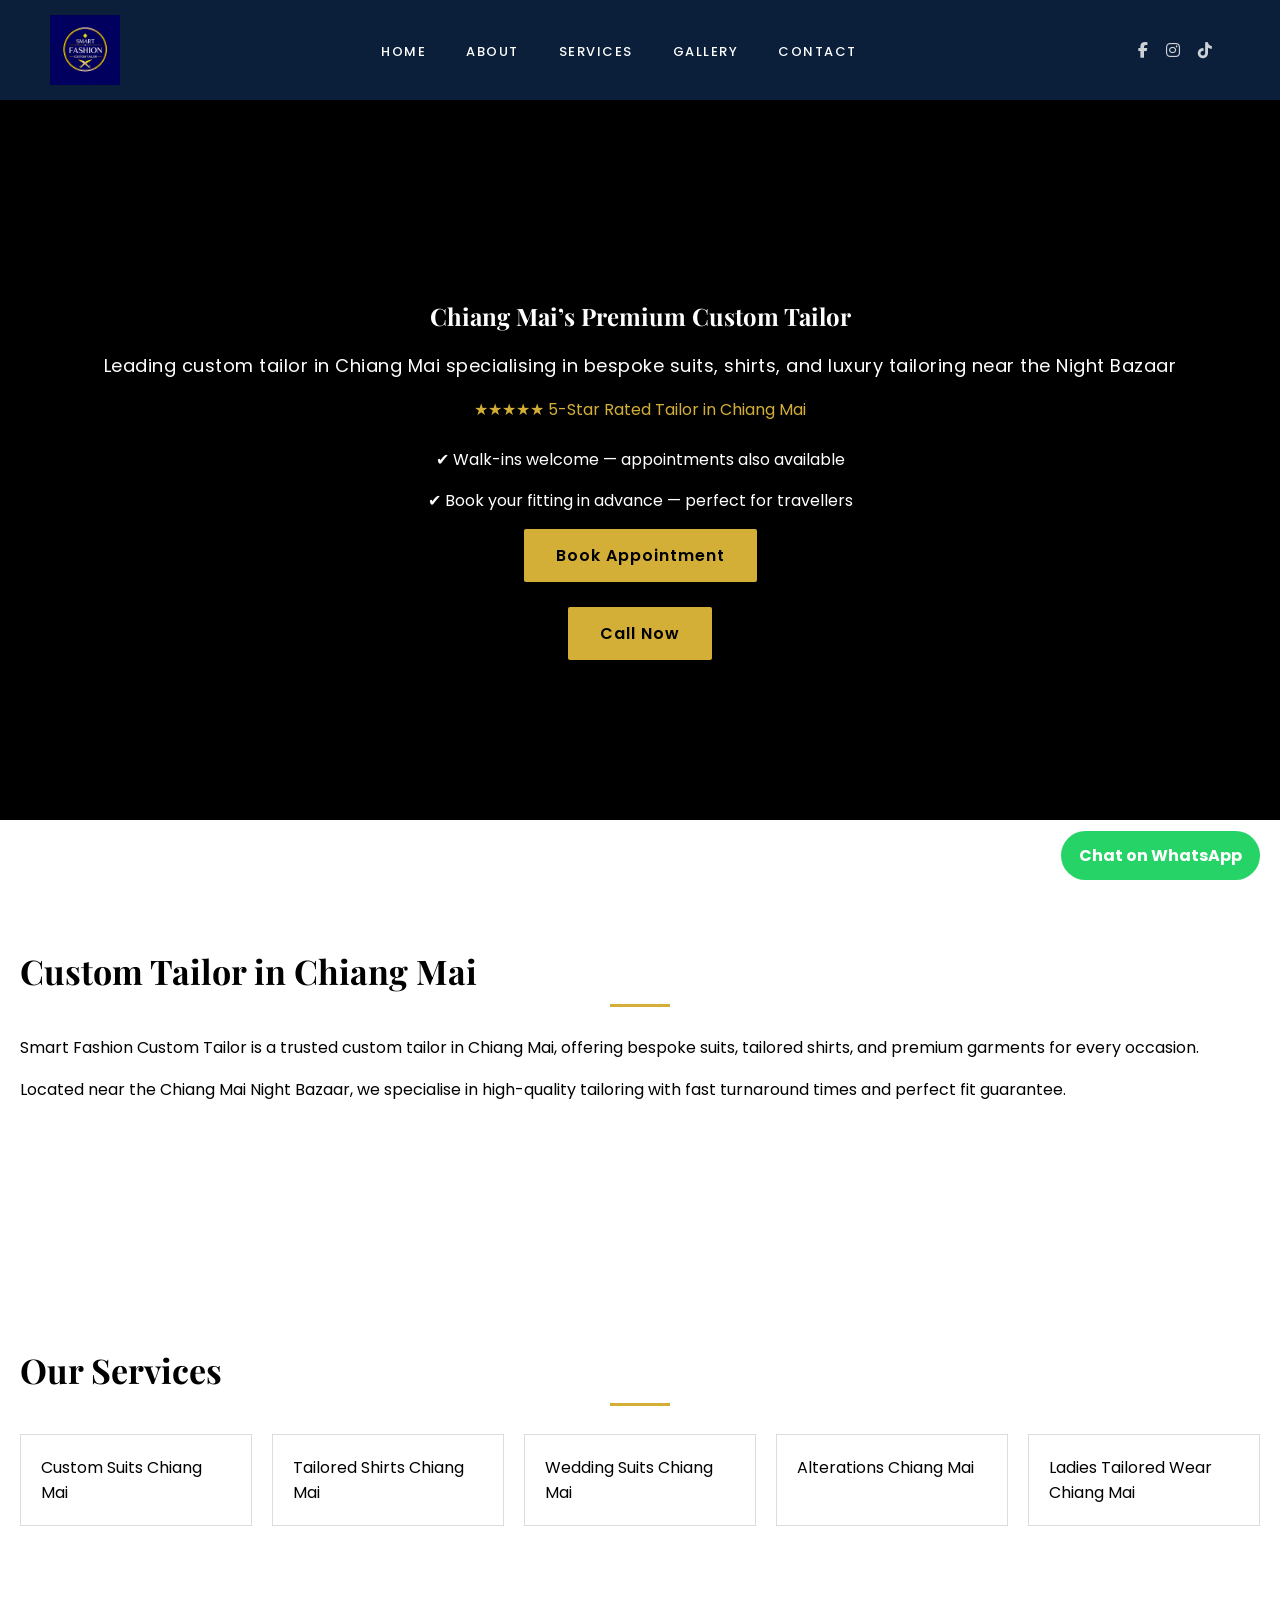
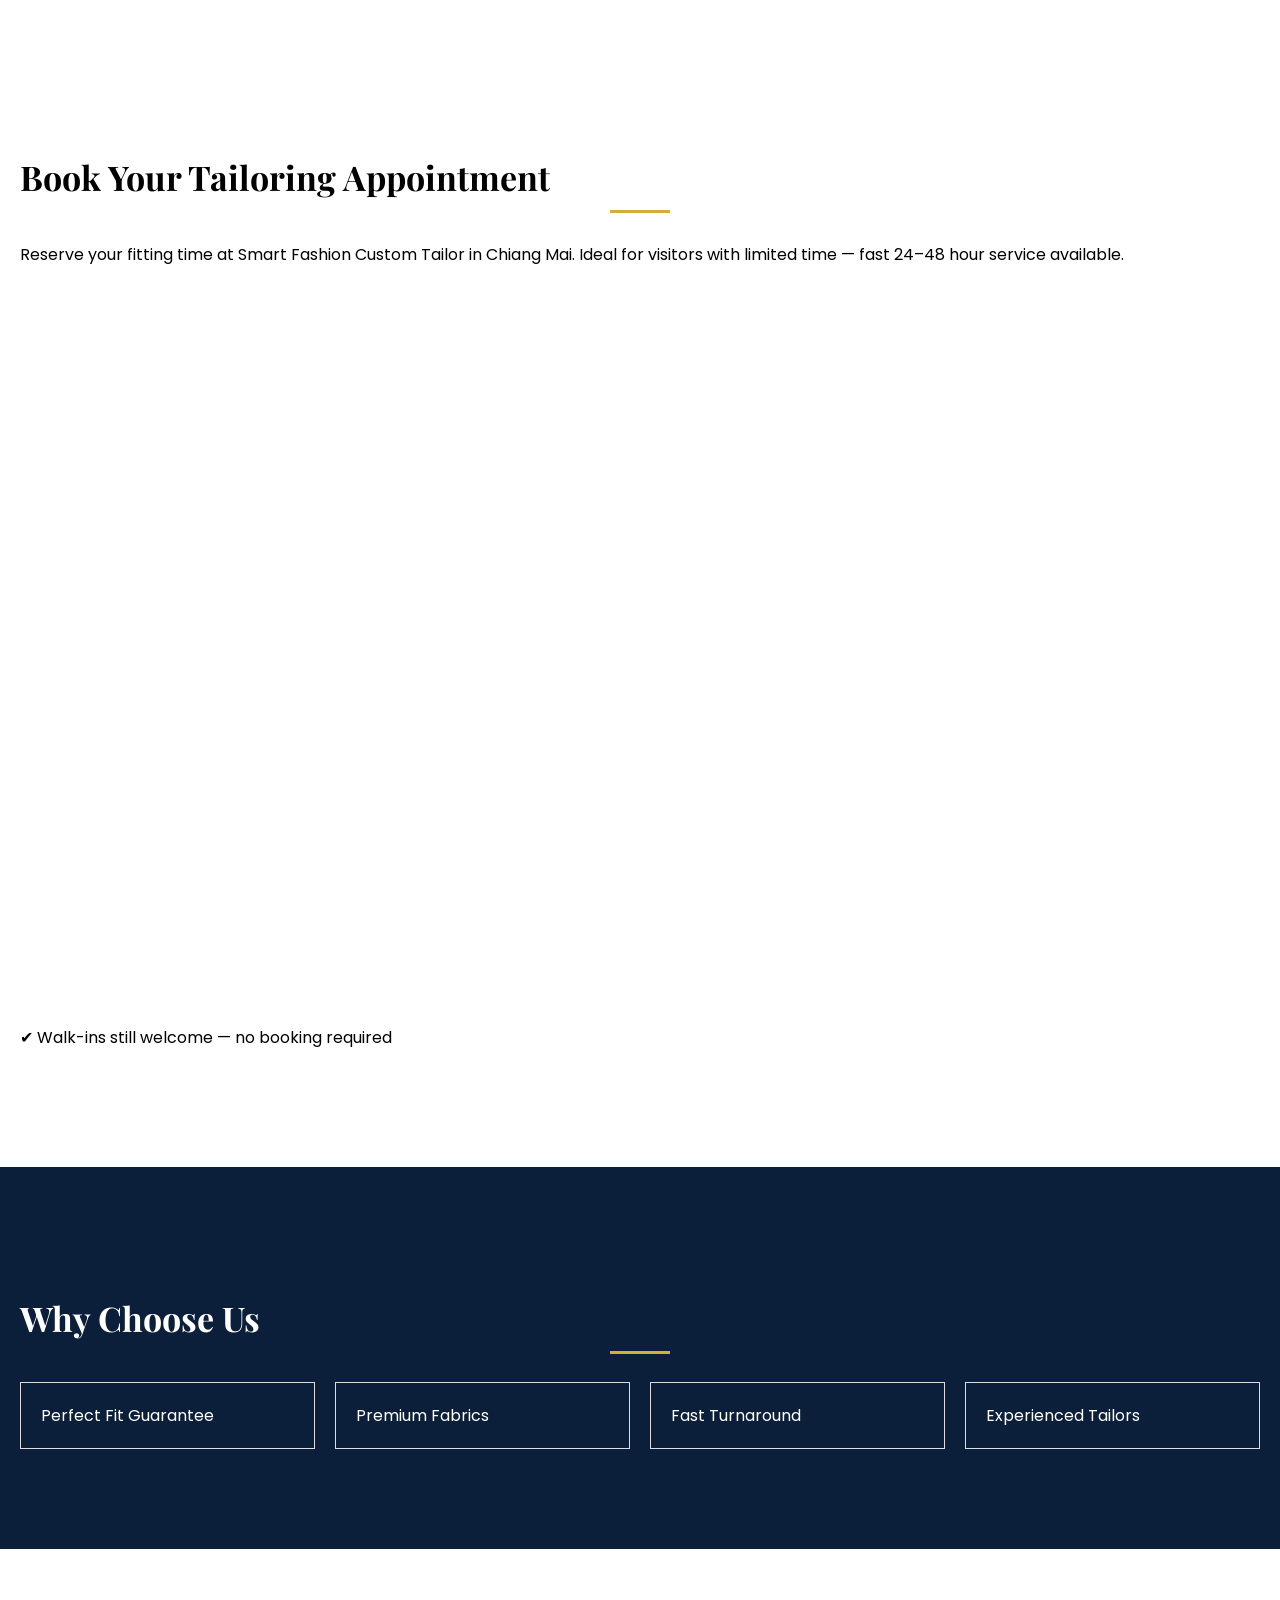
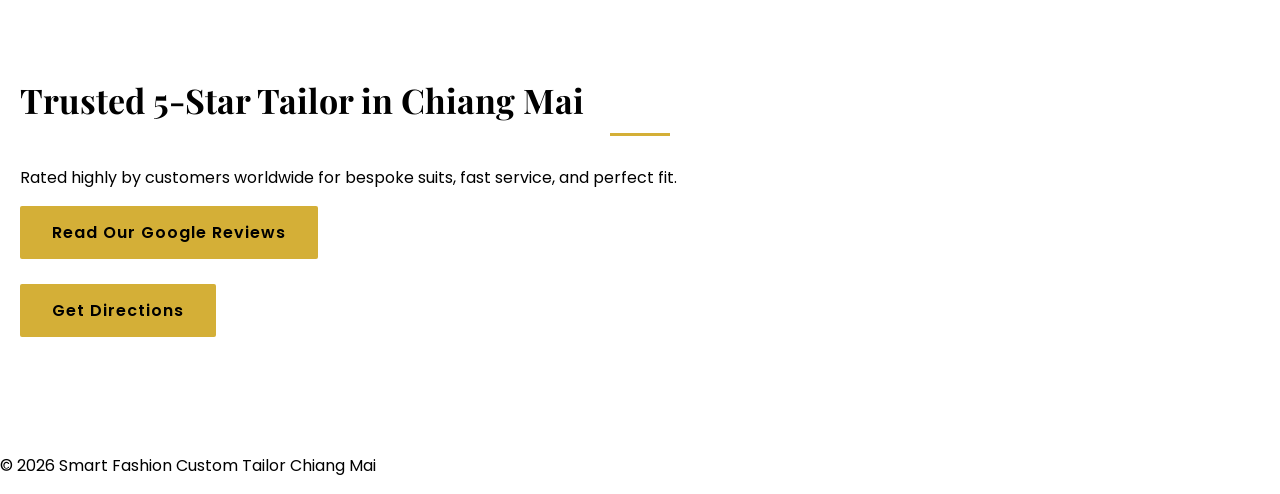
<file: index.html>
<!DOCTYPE html>
<html lang="en">
<head>
<meta charset="UTF-8">
<meta name="viewport" content="width=device-width, initial-scale=1.0">

<title>Custom Tailor Chiang Mai | Smart Fashion Custom Tailor</title>

<meta name="description" content="Premium custom tailor in Chiang Mai. Bespoke suits, shirts, and wedding tailoring with perfect fit in 24–48 hours. Visit Smart Fashion Custom Tailor today.">
  <meta name="robots" content="index, follow">
  
<link rel="stylesheet" href="style.css">
<link rel="icon" type="image/png" href="logo.jpg">

<link href="https://fonts.googleapis.com/css2?family=Playfair+Display:wght@500;600&family=Poppins:wght@300;400;500&display=swap" rel="stylesheet">
<link rel="stylesheet" href="https://cdnjs.cloudflare.com/ajax/libs/font-awesome/6.5.0/css/all.min.css">
<!-- PRIMARY SEO KEYWORDS -->
<meta name="keywords" content="
Smart Fashion Tailor,
Smart Fashion Custom Tailor,
Smart Fashion Tailor Chiang Mai,
Smart Fashion Chiang Mai,
Smart Tailor Thailand,
bespoke tailor Chiang Mai,
custom tailor Chiang Mai,
best tailor Chiang Mai,
Chiang Mai tailor,
custom suits Chiang Mai,
bespoke suits Chiang Mai,
luxury tailor Chiang Mai,
premium tailor Chiang Mai,
tailor shop Chiang Mai,
custom tailor Thailand,
made to measure suits Thailand,
tailor near Chiang Mai Night Bazaar,
Chiang Mai Night Bazaar tailor,
tailor Chang Khlan Chiang Mai,
custom wedding suits Thailand,
wedding tailor Chiang Mai,
groom suits Chiang Mai,
custom tuxedo Chiang Mai,
business suits Chiang Mai,
tailored shirts Chiang Mai,
tailored trousers Chiang Mai,
linen suits Chiang Mai,
Italian style suits Thailand,
women tailor Chiang Mai,
ladies tailor Chiang Mai,
custom dresses Chiang Mai,
tailored women suits Chiang Mai,
evening dresses Chiang Mai,
bespoke dresses Thailand,
custom clothing Chiang Mai,
custom made clothing Thailand,
same week tailoring Chiang Mai,
express tailor Chiang Mai,
fast custom tailoring Thailand,
tailor for tourists Chiang Mai,
tourist tailor Thailand,
travel suit fitting Chiang Mai,
premium fabrics Chiang Mai,
Italian fabrics Thailand,
handmade tailoring Chiang Mai,
bespoke craftsmanship Thailand,
expert tailors Chiang Mai,
master tailor Thailand,
custom fit tailoring,
precision tailoring Thailand,
suit alterations Chiang Mai,
clothing alterations Thailand,
personal tailoring service Chiang Mai,
professional tailoring services Thailand,
best reviewed tailor Chiang Mai,
trusted tailor Thailand,
recommended tailor Chiang Mai,
highly rated tailor Chiang Mai
">

<!-- OPEN GRAPH SEO -->
<meta property="og:title" content="Best Custom Tailor in Chiang Mai | Smart Fashion Custom Tailor">
<meta property="og:description" content="Luxury bespoke tailoring in Chiang Mai near Night Bazaar. Custom suits, wedding attire, tailored shirts, dresses, and premium alterations with perfect fit guarantee.">
<meta property="og:type" content="website">
<meta property="og:url" content="https://smartfashiontailor.com">
<meta property="og:image" content="https://smartfashiontailor.com/logo.jpg">

<!-- TWITTER SEO -->
<meta name="twitter:card" content="summary_large_image">
<meta name="twitter:title" content="Smart Fashion Custom Tailor Chiang Mai">
<meta name="twitter:description" content="Premium custom tailor in Chiang Mai specialising in bespoke suits, wedding suits, tailored shirts, dresses, and luxury tailoring services.">
<meta name="twitter:image" content="https://smartfashiontailor.com/logo.jpg">

<!-- LOCAL SEO -->
<meta name="geo.region" content="TH-50">
<meta name="geo.placename" content="Chiang Mai">
<meta name="geo.position" content="18.787747;98.993128">
<meta name="ICBM" content="18.787747, 98.993128">

<!-- CANONICAL -->
<link rel="canonical" href="https://smartfashiontailor.com">

<!-- STRUCTURED DATA -->
<script type="application/ld+json">
{
  "@context": "https://schema.org",
  "@type": "ClothingStore",
  "name": "Smart Fashion Custom Tailor",
  "image": "https://smartfashiontailor.com/logo.jpg",
  "url": "https://smartfashiontailor.com",
  "telephone": "+66 83 636 7660",
  "email": "smartfashionchiangmai@gmail.com",
  "address": {
    "@type": "PostalAddress",
    "streetAddress": "Chang Khlan Road, Chiang Mai Night Bazaar",
    "addressLocality": "Chiang Mai",
    "addressRegion": "Chiang Mai",
    "postalCode": "50100",
    "addressCountry": "TH"
  },
  "priceRange": "$$",
  "description": "Smart Fashion Custom Tailor in Chiang Mai offers bespoke suits, custom dresses, tailored shirts, wedding attire, and luxury tailoring services near Chiang Mai Night Bazaar.",
  "areaServed": "Chiang Mai",
  "sameAs": [
    "https://www.facebook.com/SmartFasionCustomTailor",
    "https://www.instagram.com/smart_fasion_custom_tailor/",
    "https://www.tiktok.com/@smartfashionchiangmai",
    "https://www.tripadvisor.com/Attraction_Review-g293917-d8858176-Reviews-Smart_Fashion_Custom_Tailor-Chiang_Mai.html"
  ]
}
</script>
</head>

<body>

<header class="header">
  <img src="logo.jpg" alt="Smart Fashion Custom Tailor Logo" class="logo">

  <nav>
    <a href="index.html">Home</a>
    <a href="about.html">About</a>
    <a href="services.html">Services</a>
    <a href="gallery.html">Gallery</a>
    <a href="contact.html">Contact</a>
  </nav>

  <div class="socials">
    <a href="https://www.facebook.com/SmartFasionCustomTailor" target="_blank">
      <i class="fab fa-facebook-f"></i>
    </a>

    <a href="https://www.instagram.com/smart_fasion_custom_tailor/" target="_blank">
      <i class="fab fa-instagram"></i>
    </a>

    <a href="https://www.tiktok.com/@smartfashionchiangmai" target="_blank">
      <i class="fab fa-tiktok"></i>
    </a>

    <a href="https://www.tripadvisor.com/Attraction_Review-g293917-d8858176-Reviews-Smart_Fashion_Custom_Tailor-Chiang_Mai.html" target="_blank">
      <i class="fab fa-tripadvisor"></i>
    </a>
  </div>
</header>

<section class="hero">

 <video autoplay muted loop playsinline webkit-playsinline class="hero-video" preload="auto" aria-label="Luxury bespoke tailoring in Chiang Mai">
    <source src="hero.mp4" type="video/mp4">
  </video>

  <div class="overlay"></div>

  <div class="hero-content">
    <h1>Chiang Mai’s Premium Custom Tailor</h1>
    <p class="subtitle">
      Leading custom tailor in Chiang Mai specialising in bespoke suits, shirts, and luxury tailoring near the Night Bazaar
    </p>

    <p class="trust">
      ★★★★★ 5-Star Rated Tailor in Chiang Mai
    </p>

    <!-- NEW -->
    <p style="margin-top:10px;">
    ✔ Walk-ins welcome — appointments also available
    </p>
    <p style="margin-top:10px;">
  ✔ Book your fitting in advance — perfect for travellers
</p>

   <a href="https://calendly.com/smartfashionchiangmai/30min" target="_blank" class="btn">
  Book Appointment
</a>
  
    <!-- NEW -->
    <br><br>
    <a href="tel:+66836367660" class="btn">Call Now</a>
  </div>

</section>

<section class="section">
  <h2>Custom Tailor in Chiang Mai</h2>

  <p>
    Smart Fashion Custom Tailor is a trusted custom tailor in Chiang Mai, offering bespoke suits, tailored shirts, and premium garments for every occasion.
  </p>

  <p>
    Located near the Chiang Mai Night Bazaar, we specialise in high-quality tailoring with fast turnaround times and perfect fit guarantee.
  </p>
</section>

<section class="section">
  <h2>Our Services</h2>
  <div class="grid">
    <div class="card">Custom Suits Chiang Mai</div>
    <div class="card">Tailored Shirts Chiang Mai</div>
    <div class="card">Wedding Suits Chiang Mai</div>
    <div class="card">Alterations Chiang Mai</div>
    <div class="card">Ladies Tailored Wear Chiang Mai</div>
  </div>
</section>
<section class="section">
  <h2>Book Your Tailoring Appointment</h2>

  <p>
    Reserve your fitting time at Smart Fashion Custom Tailor in Chiang Mai. 
    Ideal for visitors with limited time — fast 24–48 hour service available.
  </p>

  <iframe 
    src="https://calendly.com/smartfashionchiangmai/30min"
    width="100%" 
    height="700" 
    style="border:none; margin-top:20px;">
  </iframe>
  <p style="margin-top:15px;">
  ✔ Walk-ins still welcome — no booking required
</p>
</section>
<section class="section dark">
  <h2>Why Choose Us</h2>
  <div class="grid">
    <div class="card">Perfect Fit Guarantee</div>
    <div class="card">Premium Fabrics</div>
    <div class="card">Fast Turnaround</div>
    <div class="card">Experienced Tailors</div>
  </div>
</section>

<!-- NEW -->
<section class="section">
  <h2>Trusted 5-Star Tailor in Chiang Mai</h2>

  <p>
    Rated highly by customers worldwide for bespoke suits, fast service, and perfect fit.
  </p>

  <a href="https://www.google.com/maps/place/Smart+Fashion+Custom+Tailor+Chiang+Mai" target="_blank" class="btn">
    Read Our Google Reviews
      </a>
<br><br>

<a href="contact.html" class="btn">
  Get Directions
</a>
</section>

<a href="https://wa.me/66836367660" class="whatsapp">Chat on WhatsApp</a>
   <script src="https://cdn.botpress.cloud/webchat/v3.6/inject.js"></script>
<script src="https://files.bpcontent.cloud/2026/04/07/02/20260407022443-PZRQ290R.js" defer></script>
<footer>
  <p>© 2026 Smart Fashion Custom Tailor Chiang Mai</p>
</footer>

</body>
</html>
</file>
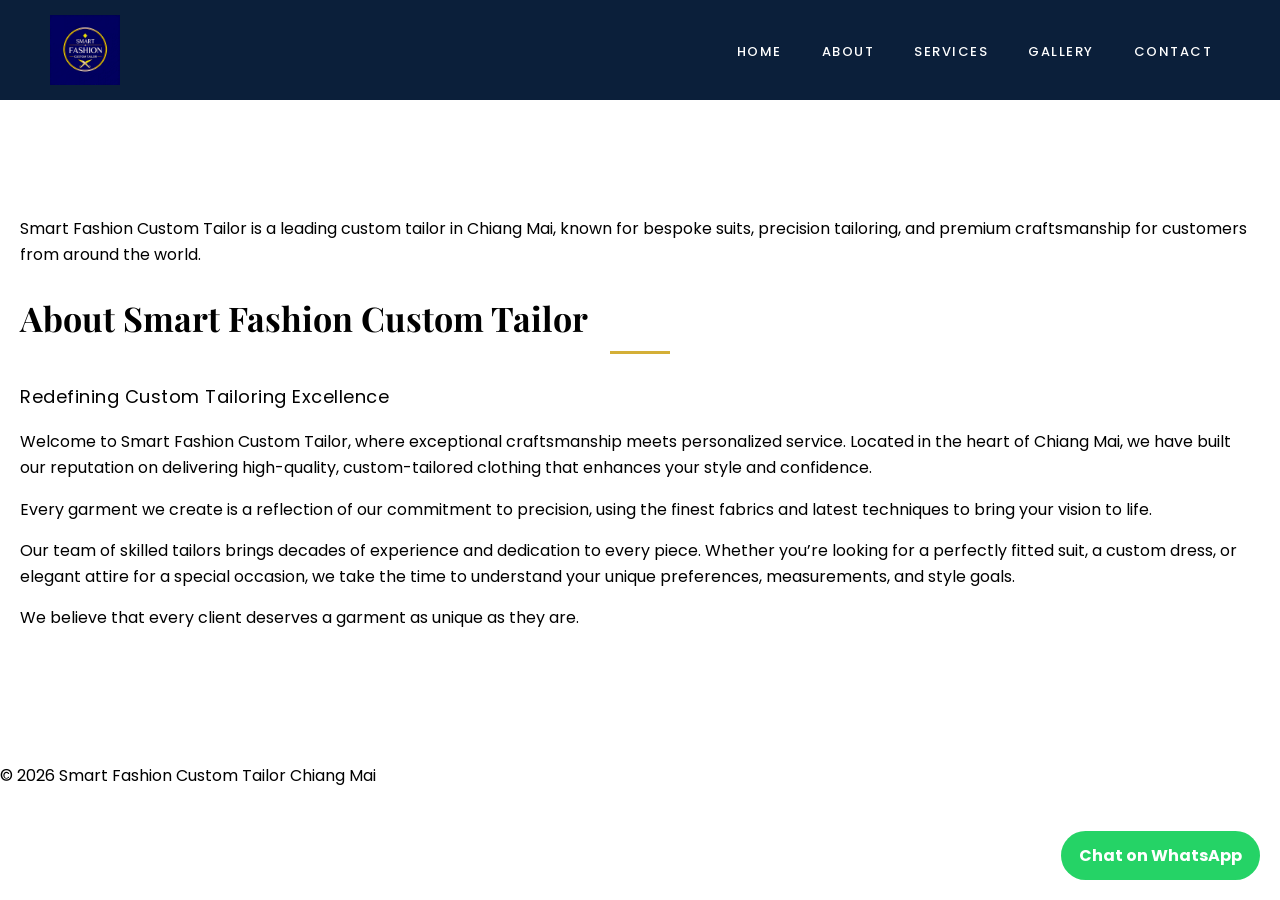
<file: about.html>
<!DOCTYPE html>
<html lang="en">
<head>
<meta charset="UTF-8">
<meta name="viewport" content="width=device-width, initial-scale=1.0">
<title>About Smart Fashion Custom Tailor | Chiang Mai Tailor</title>
  <meta name="description" content="Learn about Smart Fashion Custom Tailor in Chiang Mai. Experienced tailors creating high-quality bespoke suits and garments with precision and care.">
<link rel="stylesheet" href="style.css">
  <link href="https://fonts.googleapis.com/css2?family=Playfair+Display:wght@500;600&family=Poppins:wght@300;400;500&display=swap" rel="stylesheet">
</head>

<body>

<header class="header">
  <img src="logo.jpg" alt="Smart Fashion Custom Tailor Logo" class="logo">

  <nav>
    <a href="index.html">Home</a>
    <a href="about.html">About</a>
    <a href="services.html">Services</a>
    <a href="gallery.html">Gallery</a>
    <a href="contact.html">Contact</a>
  </nav>
</header>

<section class="section">
<p>
  Smart Fashion Custom Tailor is a leading custom tailor in Chiang Mai, known for bespoke suits, precision tailoring, and premium craftsmanship for customers from around the world.
</p>
  <h2>About Smart Fashion Custom Tailor</h2>

  <p class="subtitle">
    Redefining Custom Tailoring Excellence
  </p>

  <p>
    Welcome to Smart Fashion Custom Tailor, where exceptional craftsmanship meets personalized service. 
    Located in the heart of Chiang Mai, we have built our reputation on delivering high-quality, 
    custom-tailored clothing that enhances your style and confidence.
  </p>

  <p>
    Every garment we create is a reflection of our commitment to precision, using the finest fabrics 
    and latest techniques to bring your vision to life.
  </p>

  <p>
    Our team of skilled tailors brings decades of experience and dedication to every piece. Whether 
    you’re looking for a perfectly fitted suit, a custom dress, or elegant attire for a special 
    occasion, we take the time to understand your unique preferences, measurements, and style goals.
  </p>

  <p>
    We believe that every client deserves a garment as unique as they are.
  </p>

</section>
<a href="https://wa.me/66836367660" class="whatsapp">Chat on WhatsApp</a>
   <script src="https://cdn.botpress.cloud/webchat/v3.6/inject.js"></script>
<script src="https://files.bpcontent.cloud/2026/04/07/02/20260407022443-PZRQ290R.js" defer></script>
<footer>
  <p>© 2026 Smart Fashion Custom Tailor Chiang Mai</p>
</footer>

</body>
</html>
</file>
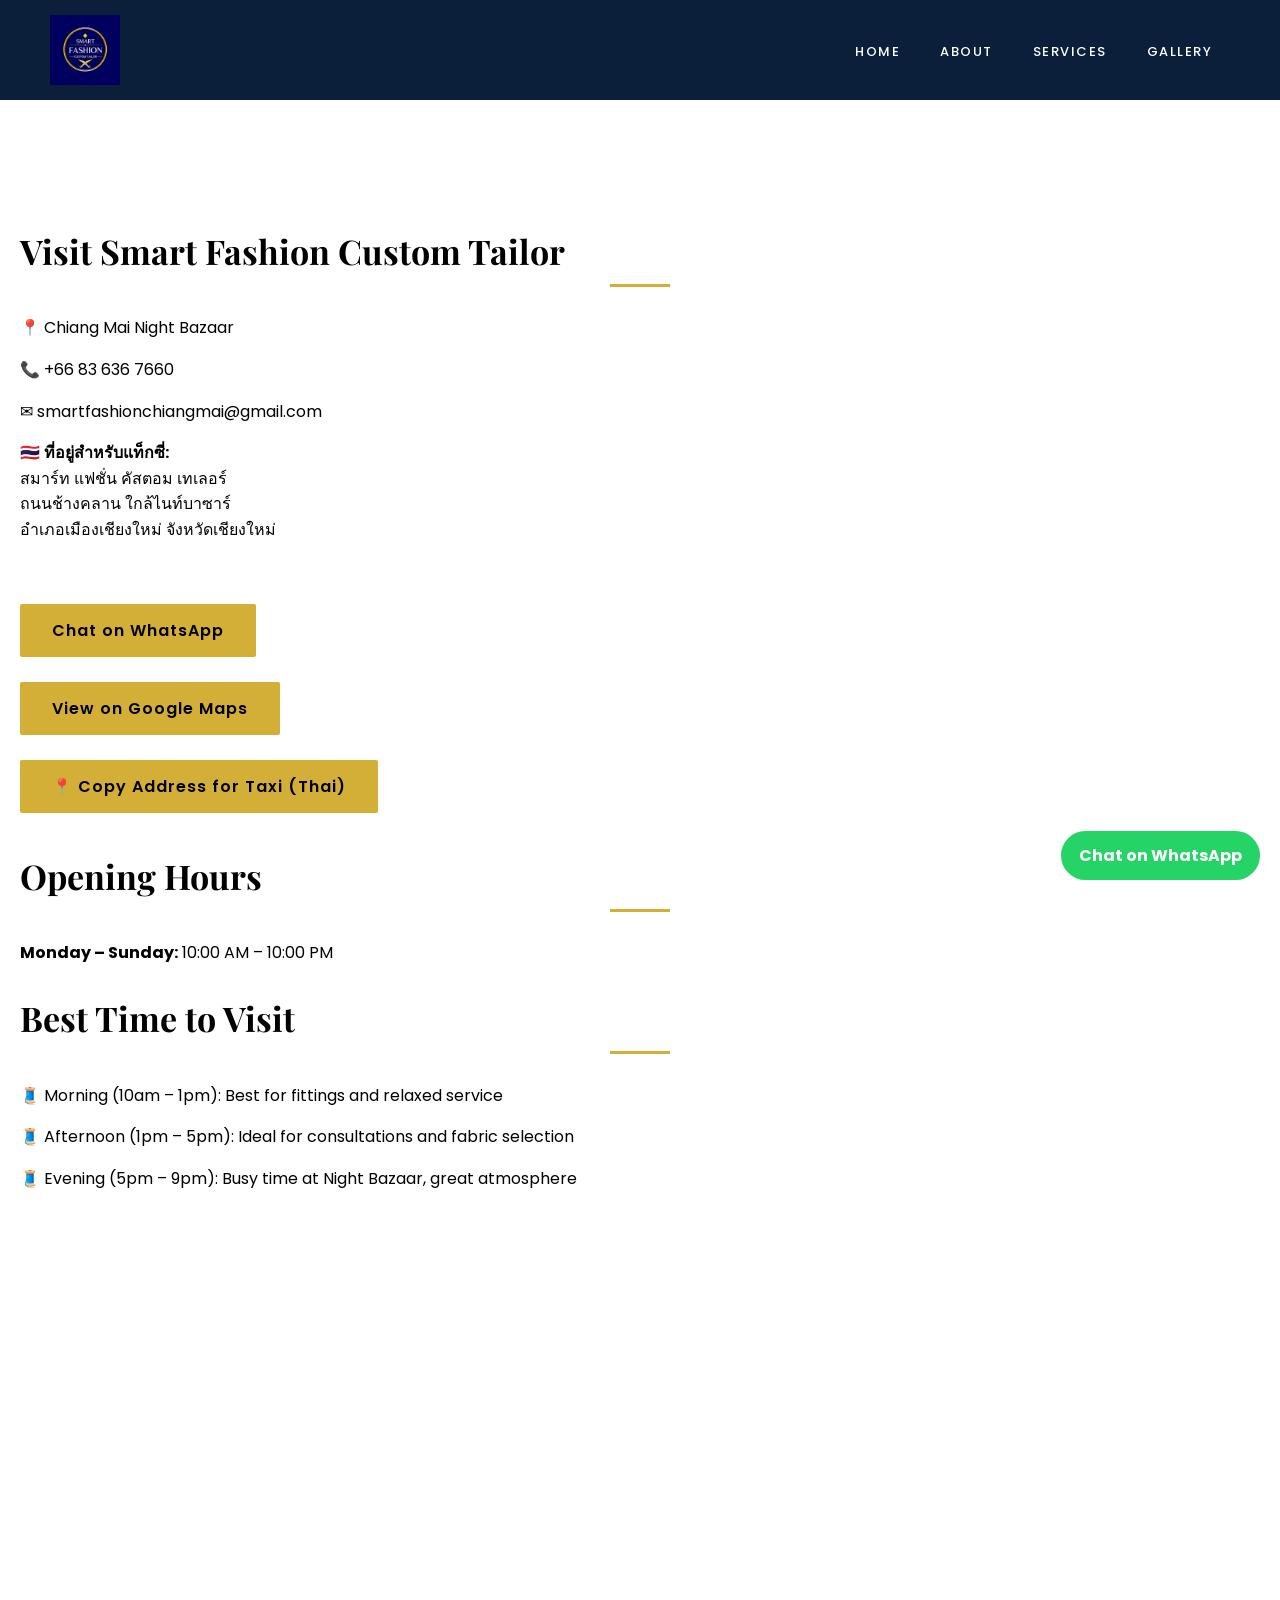
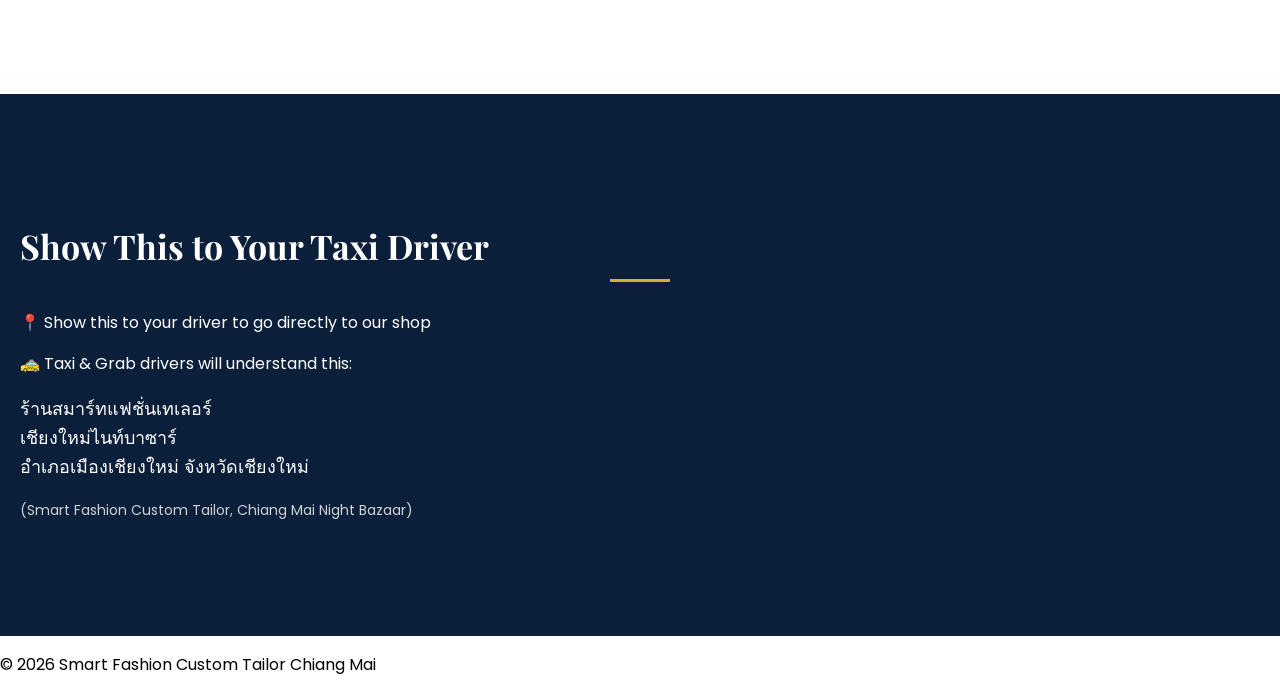
<file: contact.html>
<!DOCTYPE html>
<html lang="en">
<head>
<meta charset="UTF-8">
<meta name="viewport" content="width=device-width, initial-scale=1.0">
<title>Contact Smart Fashion Custom Tailor Chiang Mai</title>

<meta name="description" content="Visit Smart Fashion Custom Tailor in Chiang Mai Night Bazaar. Contact us for custom suits, tailoring services, and appointments.">

<link rel="stylesheet" href="style.css">

<link href="https://fonts.googleapis.com/css2?family=Playfair+Display:wght@500;600&family=Poppins:wght@300;400;500&display=swap" rel="stylesheet">
</head>

<body>

<header class="header">
  <img src="logo.jpg" alt="Smart Fashion Custom Tailor Logo" class="logo">

  <nav>
    <a href="index.html">Home</a>
    <a href="about.html">About</a>
    <a href="services.html">Services</a>
    <a href="gallery.html">Gallery</a>
  </nav>
</header>

<section class="section">
  <h2>Visit Smart Fashion Custom Tailor</h2>

  <p>📍 Chiang Mai Night Bazaar</p>
  <p>📞 +66 83 636 7660</p>
  <p>✉ smartfashionchiangmai@gmail.com</p>

  <!-- THAI ADDRESS -->
  <p>
    🇹🇭 <strong>ที่อยู่สำหรับแท็กซี่:</strong><br>
    สมาร์ท แฟชั่น คัสตอม เทเลอร์<br>
    ถนนช้างคลาน ใกล้ไนท์บาซาร์<br>
    อำเภอเมืองเชียงใหม่ จังหวัดเชียงใหม่
  </p>

  <br>

  <!-- BUTTONS -->
  <div style="margin-top:20px;">
    <a href="https://wa.me/66836367660" class="btn">Chat on WhatsApp</a>
    <br><br>

    <a href="https://www.google.com/maps/place/Smart+Fashion+Custom+Tailor+Chiang+Mai" 
       target="_blank" 
       class="btn">
       View on Google Maps
    </a>
    <br><br>

    <a href="#" class="btn" onclick="copyThaiAddress()">
      📍 Copy Address for Taxi (Thai)
    </a>
  </div>

  <!-- OPENING HOURS -->
  <div style="margin-top:40px;">

    <h2>Opening Hours</h2>
    <p><strong>Monday – Sunday:</strong> 10:00 AM – 10:00 PM</p>

    <h2 style="margin-top:30px;">Best Time to Visit</h2>

    <p>🧵 Morning (10am – 1pm): Best for fittings and relaxed service</p>
    <p>🧵 Afternoon (1pm – 5pm): Ideal for consultations and fabric selection</p>
    <p>🧵 Evening (5pm – 9pm): Busy time at Night Bazaar, great atmosphere</p>

  </div>

  <!-- MAP -->
  <iframe 
    src="https://www.google.com/maps?q=Smart+Fashion+Custom+Tailor+Chiang+Mai&output=embed"
    width="100%" 
    height="350" 
    style="border:0; margin-top:30px;"
    allowfullscreen=""
    loading="lazy">
  </iframe>

</section>

<!-- TAXI SECTION -->
<section class="section dark">
  <h2>Show This to Your Taxi Driver</h2>

  <p>📍 Show this to your driver to go directly to our shop</p>
  <p>🚕 Taxi & Grab drivers will understand this:</p>

  <p style="font-size: 18px;">
    ร้านสมาร์ทแฟชั่นเทเลอร์<br>
    เชียงใหม่ไนท์บาซาร์<br>
    อำเภอเมืองเชียงใหม่ จังหวัดเชียงใหม่
  </p>

  <p style="margin-top:10px; font-size:14px; opacity:0.8;">
    (Smart Fashion Custom Tailor, Chiang Mai Night Bazaar)
  </p>
</section>

<!-- WHATSAPP FLOAT BUTTON -->
<a href="https://wa.me/66836367660" class="whatsapp">Chat on WhatsApp</a>

<!-- FOOTER -->
<footer>
  <p>© 2026 Smart Fashion Custom Tailor Chiang Mai</p>
</footer>

<!-- SCRIPT -->
<script>
function copyThaiAddress() {
  const address = "สมาร์ท แฟชั่น คัสตอม เทเลอร์ ถนนช้างคลาน ใกล้ไนท์บาซาร์ อำเภอเมืองเชียงใหม่ จังหวัดเชียงใหม่";
  navigator.clipboard.writeText(address).then(function() {
    alert("Thai address copied! Show this to your taxi driver.");
  });
}
</script>
   <script src="https://cdn.botpress.cloud/webchat/v3.6/inject.js"></script>
<script src="https://files.bpcontent.cloud/2026/04/07/02/20260407022443-PZRQ290R.js" defer></script>
</body>
</html>
</file>
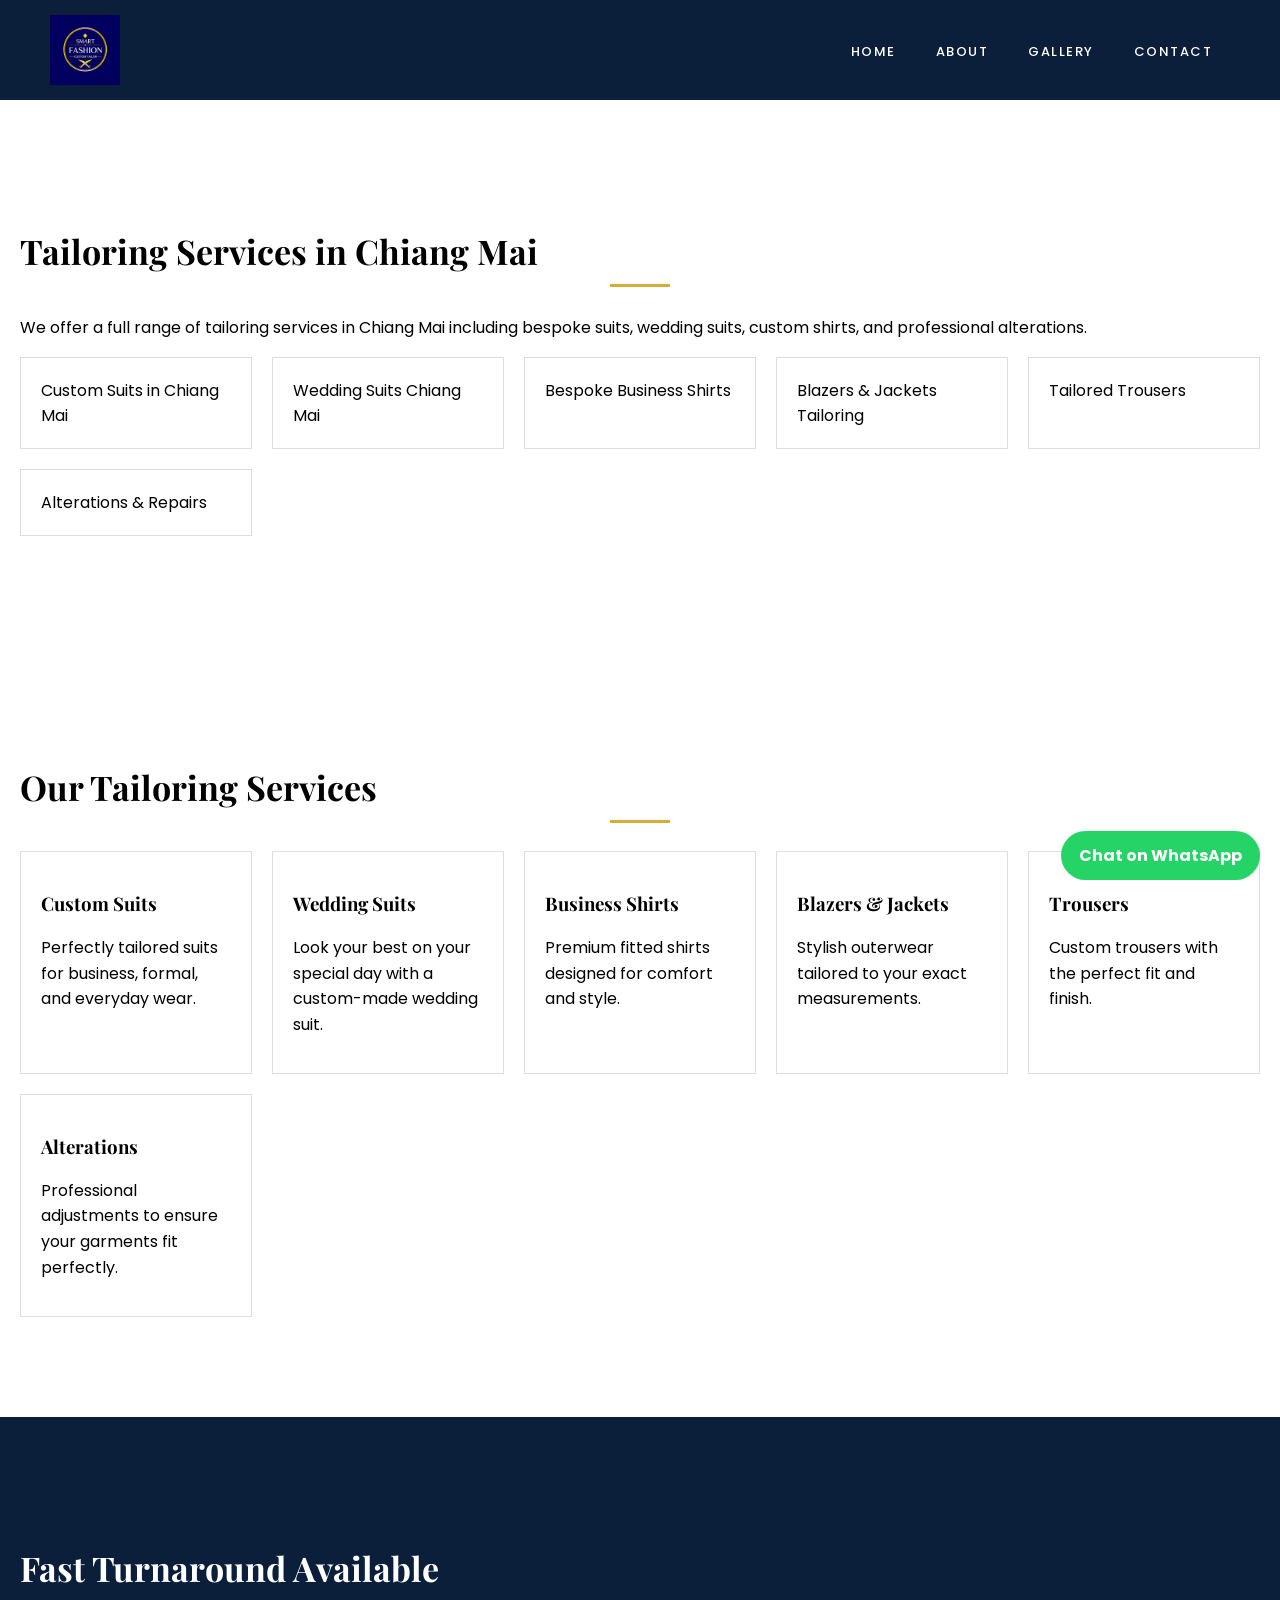
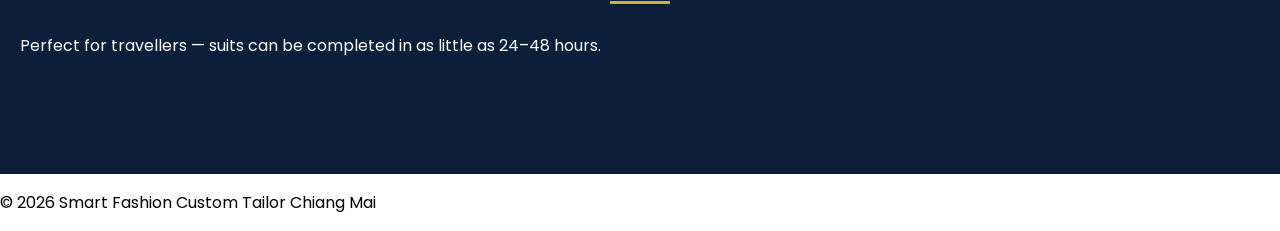
<file: services.html>
<!DOCTYPE html>
<html lang="en">
<head>
<meta charset="UTF-8">
<meta name="viewport" content="width=device-width, initial-scale=1.0">
<title>Custom Suits & Tailoring Services Chiang Mai</title>

<meta name="description" content="Custom tailoring services in Chiang Mai including bespoke suits, wedding suits, shirts, and alterations. Premium quality and perfect fit guaranteed.">

<link rel="stylesheet" href="style.css">

<link href="https://fonts.googleapis.com/css2?family=Playfair+Display:wght@500;600&family=Poppins:wght@300;400;500&display=swap" rel="stylesheet">
</head>

<body>

<header class="header">
  <img src="logo.jpg" alt="Smart Fashion Custom Tailor Logo" class="logo">

  <nav>
    <a href="index.html">Home</a>
    <a href="about.html">About</a>
    <a href="gallery.html">Gallery</a>
    <a href="contact.html">Contact</a>
  </nav>
</header>

<!-- SEO SECTION -->
<section class="section">

  <h2>Tailoring Services in Chiang Mai</h2>

  <p>
    We offer a full range of tailoring services in Chiang Mai including bespoke suits, wedding suits, custom shirts, and professional alterations.
  </p>

  <!-- KEYWORD CARDS -->
  <div class="grid">
    <div class="card">Custom Suits in Chiang Mai</div>
    <div class="card">Wedding Suits Chiang Mai</div>
    <div class="card">Bespoke Business Shirts</div>
    <div class="card">Blazers & Jackets Tailoring</div>
    <div class="card">Tailored Trousers</div>
    <div class="card">Alterations & Repairs</div>
  </div>

</section>

<!-- DETAILED SERVICES -->
<section class="section">

  <h2>Our Tailoring Services</h2>

  <div class="grid">

    <div class="card">
      <h3>Custom Suits</h3>
      <p>Perfectly tailored suits for business, formal, and everyday wear.</p>
    </div>

    <div class="card">
      <h3>Wedding Suits</h3>
      <p>Look your best on your special day with a custom-made wedding suit.</p>
    </div>

    <div class="card">
      <h3>Business Shirts</h3>
      <p>Premium fitted shirts designed for comfort and style.</p>
    </div>

    <div class="card">
      <h3>Blazers & Jackets</h3>
      <p>Stylish outerwear tailored to your exact measurements.</p>
    </div>

    <div class="card">
      <h3>Trousers</h3>
      <p>Custom trousers with the perfect fit and finish.</p>
    </div>

    <div class="card">
      <h3>Alterations</h3>
      <p>Professional adjustments to ensure your garments fit perfectly.</p>
    </div>

  </div>

</section>

<!-- FAST TURNAROUND -->
<section class="section dark">
  <h2>Fast Turnaround Available</h2>
  <p>Perfect for travellers — suits can be completed in as little as 24–48 hours.</p>
</section>

<!-- WHATSAPP -->
<a href="https://wa.me/66836367660" class="whatsapp">Chat on WhatsApp</a>

     <script src="https://cdn.botpress.cloud/webchat/v3.6/inject.js"></script>
<script src="https://files.bpcontent.cloud/2026/04/07/02/20260407022443-PZRQ290R.js" defer></script>
<!-- FOOTER -->
<footer>
  <p>© 2026 Smart Fashion Custom Tailor Chiang Mai</p>
</footer>

</body>
</html>
</file>
<file: style.css>
/* ======================
   ROOT COLOURS
====================== */
:root {
  --primary: #0b1f3a;
  --secondary: #d4af37;
  --dark: #000000;
  --light: #ffffff;
}

/* ======================
   RESET
====================== */
html, body {
  margin: 0;
  padding: 0;
  font-family: 'Poppins', sans-serif;
  background: #fff;
  scroll-behavior: smooth;
}

/* ======================
   HEADINGS
====================== */
h1, h2, h3 {
  font-family: 'Playfair Display', serif;
}

h2 {
  position: relative;
  font-size: 34px;
}

h2::after {
  content: "";
  width: 60px;
  height: 3px;
  background: var(--secondary);
  display: block;
  margin: 10px auto 0;
}

/* ======================
   HEADER
====================== */
.header {
  position: sticky;
  top: 0;
  background: var(--primary);
  color: white;
  display: flex;
  align-items: center;
  justify-content: space-between;
  padding: 10px 50px;
  height: 80px;
  z-index: 1000;
}

.logo {
  height: 70px;
  object-fit: contain;
}

nav a {
  color: white;
  margin: 0 18px;
  text-decoration: none;
  font-weight: 500;
  letter-spacing: 1.5px;
  text-transform: uppercase;
  font-size: 13px;
  position: relative;
  transition: color 0.3s ease;
}
nav a::after {
  content: "";
  position: absolute;
  left: 50%;
  bottom: -6px;
  width: 0;
  height: 2px;
  background: var(--secondary);
  transition: all 0.3s ease;
  transform: translateX(-50%);
}

nav a:hover::after {
  width: 100%;
}

nav a:hover {
  color: var(--secondary);
}

/* ======================
   HERO (VIDEO FIXED)
====================== */
.hero {
  position: relative;
  height: 80vh;
  min-height: 500px;
  overflow: hidden;
  background: url('https://images.unsplash.com/photo-1521335629791-ce4aec67dd53') center/cover no-repeat;
}

.hero-video {
  position: absolute;
  top: 50%;
  left: 50%;
  width: 100%;
  height: 100%;
  object-fit: cover;
  transform: translate(-50%, -50%);
  z-index: 0;
}

.overlay {
  position: absolute;
  width: 100%;
  height: 100%;
  background: rgba(0,0,0,0.6);
  z-index: 1;
}

.hero-content {
  position: relative;
  z-index: 2;
  text-align: center;
  color: white;
  top: 50%;
  transform: translateY(-50%);
  padding: 0 20px;
}

.hero-content h2 {
  font-size: 52px;
  letter-spacing: 1px;
  font-weight: 600;
}

.subtitle {
  font-size: 18px;
  letter-spacing: 0.5px;
  opacity: 0.85;
}
.trust {
  color: var(--secondary);
  margin-bottom: 25px;
}

/* ======================
   BUTTON
====================== */
.btn {
  background: var(--secondary);
  color: black;
  padding: 14px 32px;
  text-decoration: none;
  font-weight: 600;
  border-radius: 2px;
  display: inline-block;
  transition: all 0.3s ease;
  letter-spacing: 1px;
}

.btn:hover {
  background: #b8962e;
  transform: translateY(-2px);
}

/* ======================
   SECTIONS
====================== */
.section {
  padding: 100px 20px;
}

.section p {
  line-height: 1.6;
}

.dark {
  background: var(--primary);
  color: white;
}

/* ======================
   GRID
====================== */
.grid {
  display: grid;
  grid-template-columns: repeat(auto-fit, minmax(200px, 1fr));
  gap: 20px;
}

/* ======================
   CARDS
====================== */
.card {
  padding: 20px;
  border: 1px solid #ddd;
  transition: 0.3s;
}

.card:hover {
  border-color: var(--secondary);
  transform: translateY(-8px);
  box-shadow: 0 10px 30px rgba(0,0,0,0.1);
}

/* ======================
   GALLERY
====================== */
.gallery {
  display: grid;
  grid-template-columns: repeat(auto-fit, minmax(200px, 1fr));
  gap: 10px;
}

.gallery img {
  width: 100%;
  height: 250px;
  object-fit: cover;
  transition: 0.3s;
}

.gallery img:hover {
  transform: scale(1.05);
}

/* ======================
   WHATSAPP BUTTON
====================== */
.whatsapp {
  position: fixed;
  bottom: 20px;
  right: 20px;
  background: #25D366;
  color: white;
  padding: 12px 18px;
  border-radius: 50px;
  text-decoration: none;
  font-weight: bold;
}

/* ======================
   MOBILE OPTIMISATION
====================== */
.hero-video {
  background: black;
}

  .hero {
    background: url('https://images.unsplash.com/photo-1521335629791-ce4aec67dd53?auto=format&fit=crop&w=1200&q=80') center/cover no-repeat;
  }
}
/* HERO FADE-IN */
.hero-content {
  animation: fadeUp 1.2s ease forwards;
  opacity: 0;
}

.hero-content h2 {
  animation: fadeUp 1s ease forwards;
  animation-delay: 0.2s;
  opacity: 0;
}

.subtitle {
  animation: fadeUp 1s ease forwards;
  animation-delay: 0.4s;
  opacity: 0;
}

.trust {
  animation: fadeUp 1s ease forwards;
  animation-delay: 0.6s;
  opacity: 0;
}

.btn {
  animation: fadeUp 1s ease forwards;
  animation-delay: 0.8s;
  opacity: 0;
}

@keyframes fadeUp {
  from {
    transform: translateY(30px);
    opacity: 0;
  }
  to {
    transform: translateY(0);
    opacity: 1;
  }
}
/* SOCIAL ICONS - LUXURY */
.socials {
  display: flex;
  gap: 18px;
  align-items: center;
}

.socials a {
  color: white;
  font-size: 16px;
  transition: all 0.3s ease;
  opacity: 0.8;
}

.socials a:hover {
  color: var(--secondary);
  opacity: 1;
  transform: translateY(-2px);
}
.socials {
  margin-left: 20px;
}
</file>
